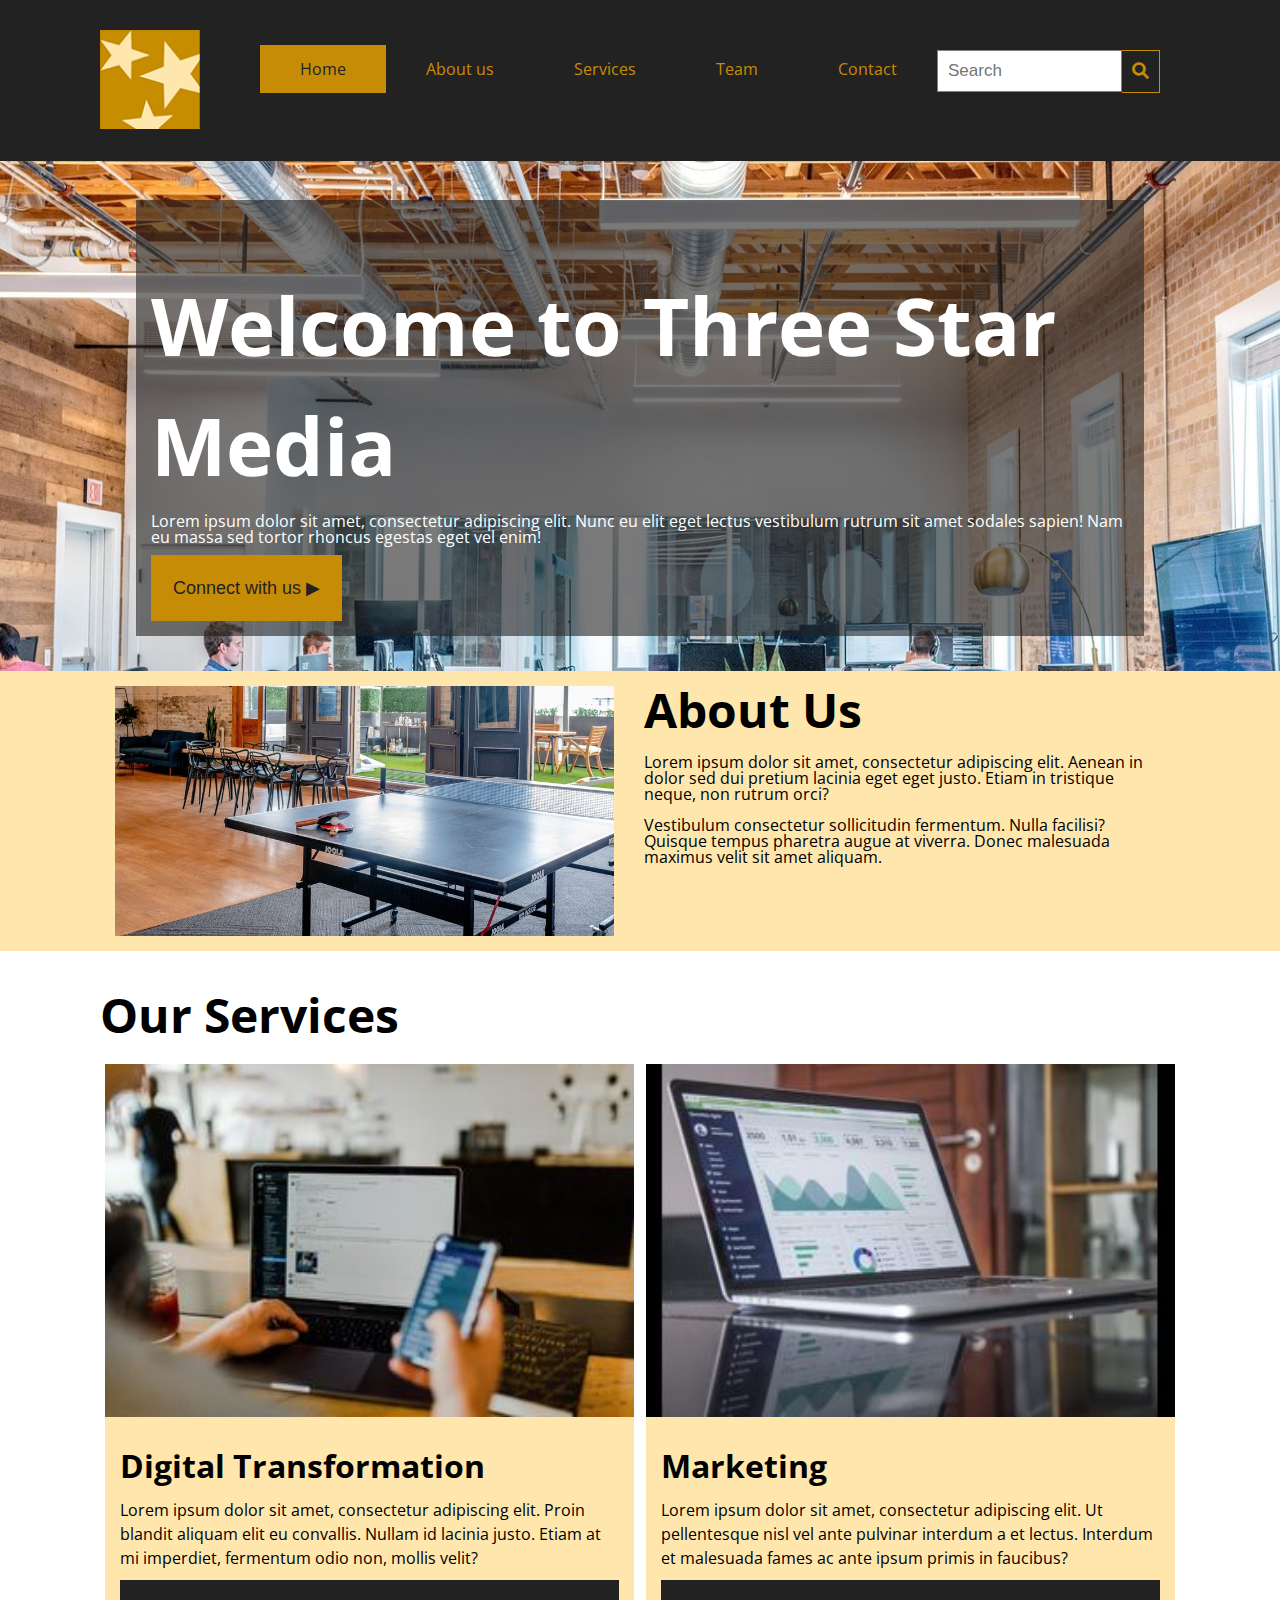
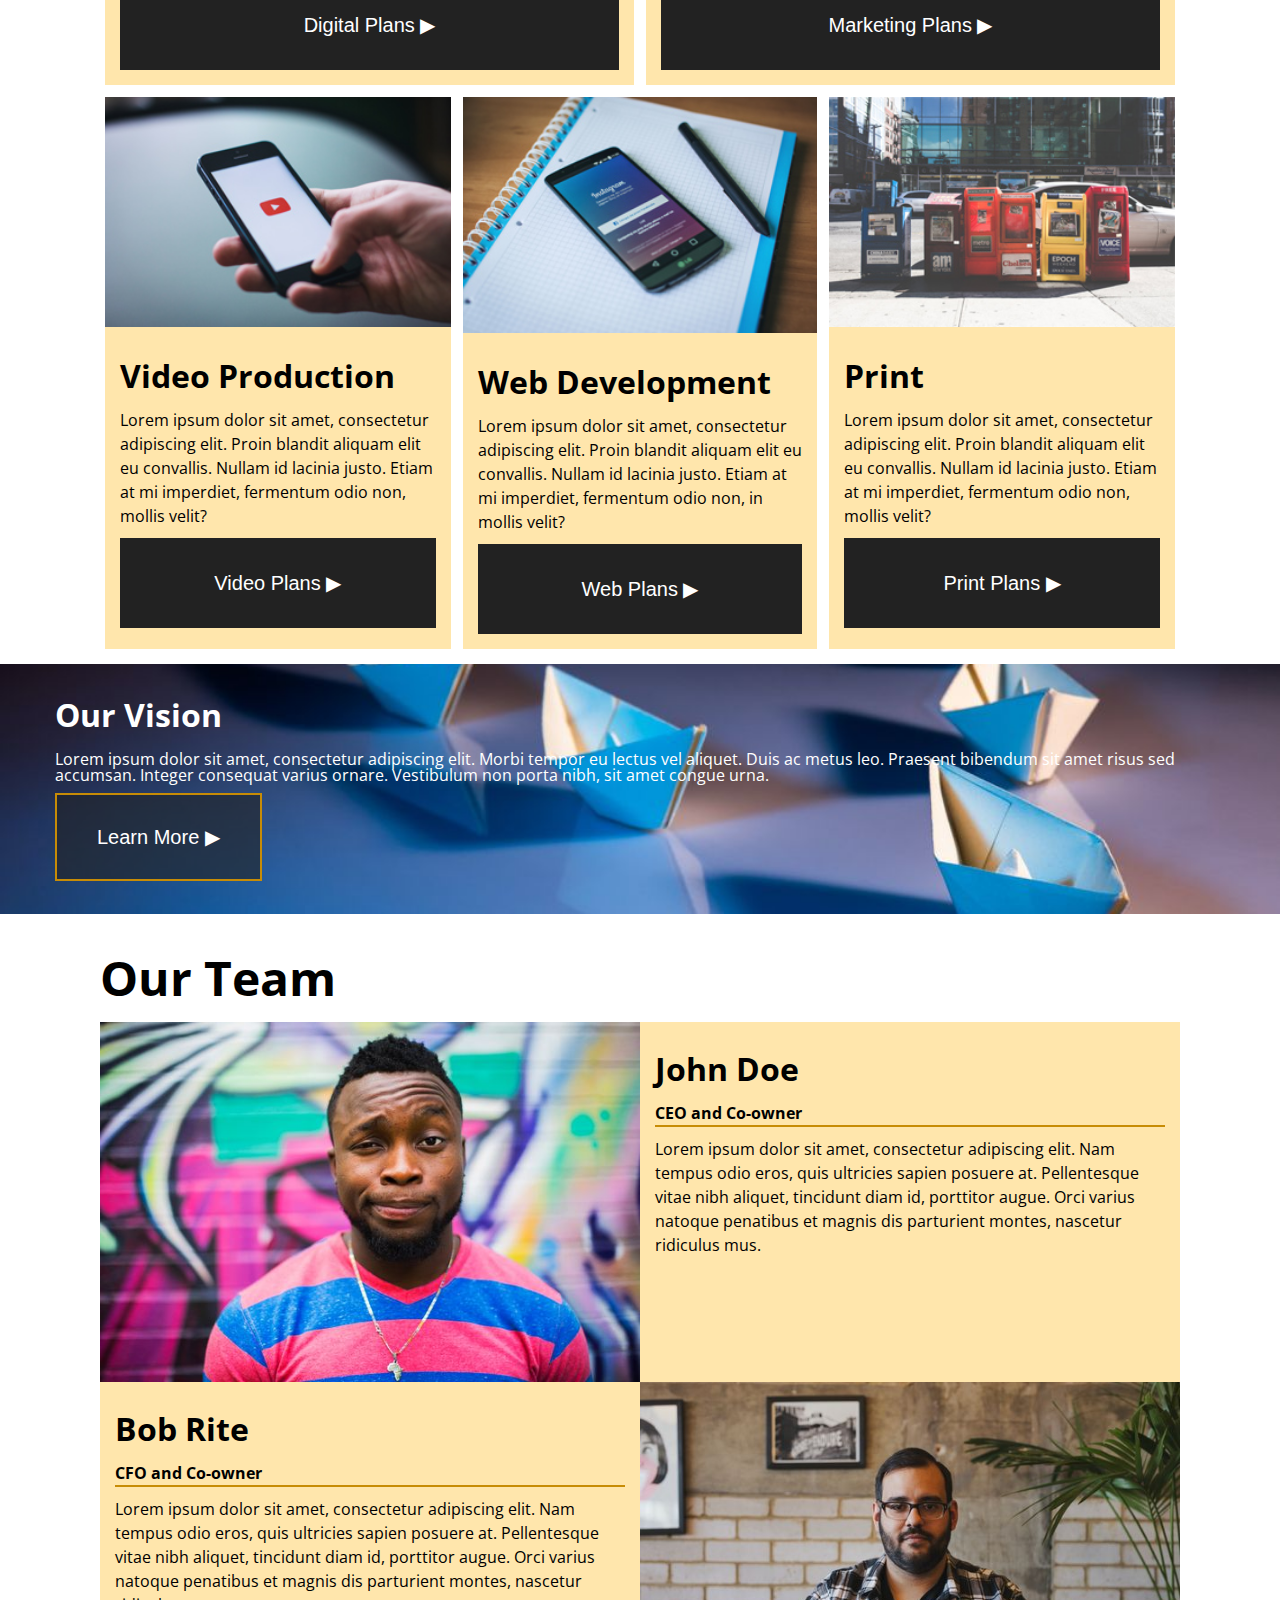
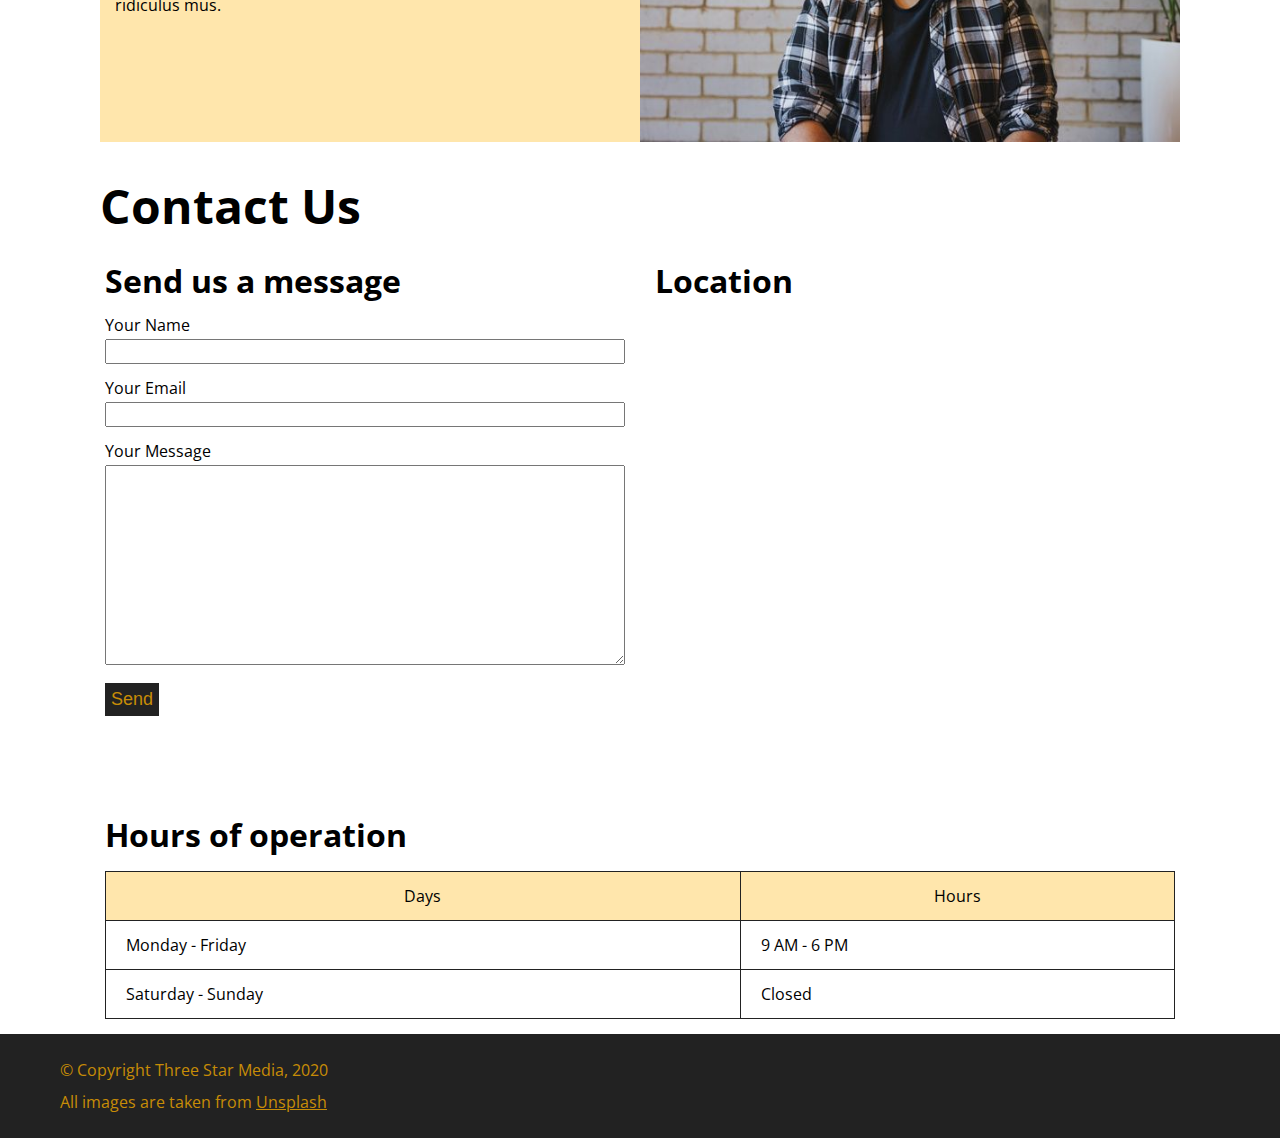
<file: final-project/index.html>
<!doctype html>
<!-- Set language to english -->
<html lang="en">

<head>
    <meta charset="utf-8">
    <!-- add equiv meta to make it more compatible with certain browsers -->
    <meta http-equiv="X-UA-Compatible" content="IE=edge">
    <!-- add viewport meta so all devices will scale to full width -->
    <meta name="viewport" content="width=device-width, initial-scale=1">
    <title>Three Star Media</title>
    <link rel="preconnect" href="https://fonts.googleapis.com">
    <link rel="preconnect" href="https://fonts.gstatic.com" crossorigin>
    <link href="https://fonts.googleapis.com/css2?family=Open+Sans:wght@300&display=swap" rel="stylesheet"> 
    <!-- add icon stylesheet file for used icons -->
    <link href="CSS/icons.css" rel="stylesheet">    
    <!-- add css stylesheet -->
    <link href="CSS/design.css" rel="stylesheet">

</head>

<body>
    <div class="container">
        <!-- Navigation -->
        <nav>
            <div class="backnav"></div>
                <div class="navcontent">
            <!-- add divs to place the content into containers -->
            <div class="menucheck">
            <div class="image-logo">
                <!-- logo image -->
            <img src="images/logo.png" alt="Logo">   
                </div>   
            </div>       
            <ul>
                <!-- added seperate container for home to change in css -->
                <li><a class="navtop" href="#home">Home </a></li>
                <li><a href="#about">About us</a></li>
                <li><a href="#services">Services</a></li>
                <li><a href="#team">Team</a></li>
                <li><a href="#contact">Contact</a></li>
                <!-- add search bar and seach button with magnify glass icon -->
                <li> 
                    <form class="search-container" action="index.html" method="post" >
                      <input class="searchbar" type="text" placeholder="Search" name="search"> 
                      <button type="submit" name="search"><i class="icon icon-zoom"></i></button>
                    </form>
                </li>
            </ul>
        </div>
        </nav>
<!-- Header -->
    <header id="home">
    <div class="main1">
<!-- added multiple divs to put the welcome message over the background image -->
        <div class="bannerbox">
            <!-- Main banner image -->
            <img src="images/main-banner.jpg" alt="Main banner" class="mainimage">
                <div class="welcome-message">
                <h1>Welcome to Three Star Media</h1>
                <span> Lorem ipsum dolor sit amet, consectetur adipiscing elit. Nunc eu elit eget lectus vestibulum rutrum sit amet sodales sapien! Nam eu massa sed tortor rhoncus egestas eget vel enim!</span>
            <!-- added a black arrow icon to the button-->    
                <p><input class="connectbutton" type="submit" name="connect" id="connect" value="Connect with us &#9654;"></p>        
            </div>  
        </div>
<!-- added both the "header" and "about us" in the same containers to match asthetic of the png demo -->
        <div class="aboutbox">
            <div class="backabout"></div>
            <!-- About us image -->
                <img class="aboutimage" src="images/about-us.jpg" alt="About Us &#9654;">
            <div id="about" class="about-us">
            <h3 class="abouttitle">About Us</h3>
            <p>Lorem ipsum dolor sit amet, consectetur adipiscing elit. Aenean in dolor sed dui pretium lacinia eget eget justo. Etiam in tristique neque, non rutrum orci?</p>
            <p>Vestibulum consectetur sollicitudin fermentum. Nulla facilisi? Quisque tempus pharetra augue at viverra. Donec malesuada maximus velit sit amet aliquam.</p>
            </div>
        </div>
    </div>
    </header>

    <main>
        <!-- added articles to divide content into sections to add more containers to use in css -->
    <article id="services">
            <h2>Our Services</h2>  
        <div class="services">
    <!-- added images in a box with text -->
        <div class="digitalbox">
            <!-- digital image -->
                  <img src="images/digital.jpg" alt="Digital">
            <div class="texts">
                <!-- added a seperate container just for the text and button in the general container for the content of this segment -->
            <h3>Digital Transformation</h3>
            <span>Lorem ipsum dolor sit amet, consectetur adipiscing elit. Proin blandit aliquam elit eu convallis. Nullam id lacinia justo. Etiam at mi imperdiet, fermentum odio non, mollis velit?</span>
            <!-- added a black arrow icon to the button-->
            <p><input class="planbuttons" type="submit" name="digital" id="digital" value="Digital Plans &#9654;"></p>
            
        </div>
        </div>

        <div class="marketingbox">
            <!-- marketing image -->
                <img src="images/marketing.jpg" alt="Marketing">
            <div class="texts">
                <!-- added a seperate container just for the text and button in the general container for the content of this segment -->
            <h3>Marketing</h3>
            <span>Lorem ipsum dolor sit amet, consectetur adipiscing elit. Ut pellentesque nisl vel ante pulvinar interdum a et lectus. Interdum et malesuada fames ac ante ipsum primis in faucibus?</span>
            <!-- added a black arrow icon to the button-->
            <p><input class="planbuttons" type="submit" name="marketing" id="marketing" value="Marketing Plans &#9654;"></p>
        </div>
        </div>

        <div class="videobox">
            <!-- video image -->
                <img src="images/video.jpg" alt="Video">
            <div class="texts">
                <!-- added a seperate container just for the text and button in the general container for the content of this segment -->
            <h3>Video Production</h3>
            <span>Lorem ipsum dolor sit amet, consectetur adipiscing elit. Proin blandit aliquam elit eu convallis. Nullam id lacinia justo. Etiam at mi imperdiet, fermentum odio non, mollis velit?</span>
            <!-- added a black arrow icon to the button-->
            <p><input class="planbuttons" type="submit" name="video" id="video" value="Video Plans &#9654;"></p>
        </div>
        </div>

        <div class="webbox">
            <!-- web image -->
                <img src="images/web.jpg" alt="Web">
            <div class="texts">
                <!-- added a seperate container just for the text and button in the general container for the content of this segment -->
            <h3>Web Development</h3>
            <span>Lorem ipsum dolor sit amet, consectetur adipiscing elit. Proin blandit aliquam elit eu convallis. Nullam id lacinia justo. Etiam at mi imperdiet, fermentum odio non, in mollis velit?</span>
            <!-- added a black arrow icon to the button-->
            <p><input class="planbuttons" type="submit" name="web" id="web" value="Web Plans &#9654;"></p>
        </div>
        </div>

        <div class="printbox">
            <!-- print image -->
                <img src="images/print.jpg" alt="Print">
            <div class="texts">
                <!-- added a seperate container just for the text and button in the general container for the content of this segment -->
            <h3>Print</h3>
            <span>Lorem ipsum dolor sit amet, consectetur adipiscing elit. Proin blandit aliquam elit eu convallis. Nullam id lacinia justo. Etiam at mi imperdiet, fermentum odio non, mollis velit?</span>
            <!-- added a black arrow icon to the button-->
            <p><input class="planbuttons" type="submit" name="print" id="print" value="Print Plans &#9654;"></p>
        </div>
        </div>
    </div>
    </article>
    <!-- added articles to divide content into sections to add more containers to use in css -->
                <!-- added multiple divs to put the vision message over the background image -->
    <article id="vision">
                <div class="visionbox"></div>
                    <div class="visiontext">
                <!-- added a seperate container just for the text and button in the general container for the content of this segment -->
                <h3>Our Vision</h3>
            <p >Lorem ipsum dolor sit amet, consectetur adipiscing elit. Morbi tempor eu lectus vel aliquet. Duis ac metus leo. Praesent bibendum sit amet risus sed accumsan. Integer consequat varius ornare. Vestibulum non porta nibh, sit amet congue urna.</p>
            <!-- added a black arrow icon to the button-->
            <p><input class="visionbutton" type="submit" name="learn" id="learn" value="Learn More &#9654;"></p>
        </div>
    </article>
<!-- added articles to divide content into sections to add more containers to use in css -->
    <article id="team">
            <h2>Our Team</h2>

        <div class="team1">
            <!-- John Doe image -->
                <img src="images/john.jpg" alt="John Doe" class="john">
            <!-- div container for the text and image of John Doe-->
            <div class="teamtext">
            <h3>John Doe</h3>
            <h4>CEO and Co-owner</h4>
            <span>Lorem ipsum dolor sit amet, consectetur adipiscing elit. Nam tempus odio eros, quis ultricies sapien posuere at. Pellentesque vitae nibh aliquet, tincidunt diam id, porttitor augue. Orci varius natoque penatibus et magnis dis parturient montes, nascetur ridiculus mus.</span>
        </div>
        </div>

        <div class="team2">
            <!-- Bob Rite image -->
                 <img src="images/bob.jpg" alt="Bob Rite" class="bob">
            <!-- div container for the text and image of Bob Rite-->
            <div class="teamtext">
            <h3>Bob Rite</h3>
            <h4>CFO and Co-owner</h4>
            <span>Lorem ipsum dolor sit amet, consectetur adipiscing elit. Nam tempus odio eros, quis ultricies sapien posuere at. Pellentesque vitae nibh aliquet, tincidunt diam id, porttitor augue. Orci varius natoque penatibus et magnis dis parturient montes, nascetur ridiculus mus.</span>                
            </div>
        </div>
    </article>
           
<!-- added articles to divide content into sections to add more containers to use in css -->
        <article id="contact"> 
            <h2 class="contact-us">Contact Us</h2> 
        <div class="contact-page">  
            <!-- sending the viewer back to the top of the index page after submitting the form-->
            <!-- posting the information from the form to the index page-->
            <form action="index.html" method="post">
                <h3>Send us a message</h3>
                <div class="formbox">
            <!-- Contact page form -->
                <label for="username">Your Name</label>
                <input type="text" id="username" name="username">

                <label for="email">Your Email</label>
                <input type="text" id="email" name="email">

                <label for="message">Your Message</label>
                <textarea id="message" name="message" style="height:200px"></textarea>    
        </div>
            <!-- added a submit button -->
            <input class="sendbutton" type="submit" name="submit" id="submit" value="Send">
            </form>
        </div>
        <!-- added a div container for the hours of operation content-->
        <div class="hours">
            <!-- added table with the hours of operation -->
            <h3>Hours of operation</h3>
                <table>
                    <thead>
                      <tr>
                        <th>Days</th>
                        <th>Hours</th>
                      </tr>
                    </thead>
                    <tbody>
                      <tr>
                        <td>Monday - Friday</td>
                        <td>9 AM - 6 PM</td>
                      </tr>
                      <tr>
                        <td>Saturday - Sunday</td>
                        <td>Closed</td>
                      </tr>
                    </tbody>
                  </table>
        </div>
        <div class="location">
            <!-- added a div container for the google map-->
           <h3>Location</h3> 
           <!-- add google map -->
           <div class="mapembed">
           <iframe src="https://www.google.com/maps/embed?pb=!1m18!1m12!1m3!1d2803.9445518045395!2d-75.75712548419932!3d45.3499315490813!2m3!1f0!2f0!3f0!3m2!1i1024!2i768!4f13.1!3m3!1m2!1s0x4cce0718cc4a6ad7%3A0xc6cc467725843e2b!2sAlgonquin%20College%20Ottawa%20Campus!5e0!3m2!1sen!2sca!4v1637855127682!5m2!1sen!2sca" width="600" height="450" style="border:0;" allowfullscreen=""></iframe>
            </div>
        </div>
        </article>
    </main>
<!-- added copyright-->
        <footer>
        <div class="backfooter">
        </div>
        <div class="footertext">
        <p><small>&copy; Copyright Three Star Media, 2020</small></p>
            <p><small>All images are taken from <ins>Unsplash</ins></small></p>
            </div>
        </footer>
    </div>
</body>
</html>
<!-- End of code-->
</file>
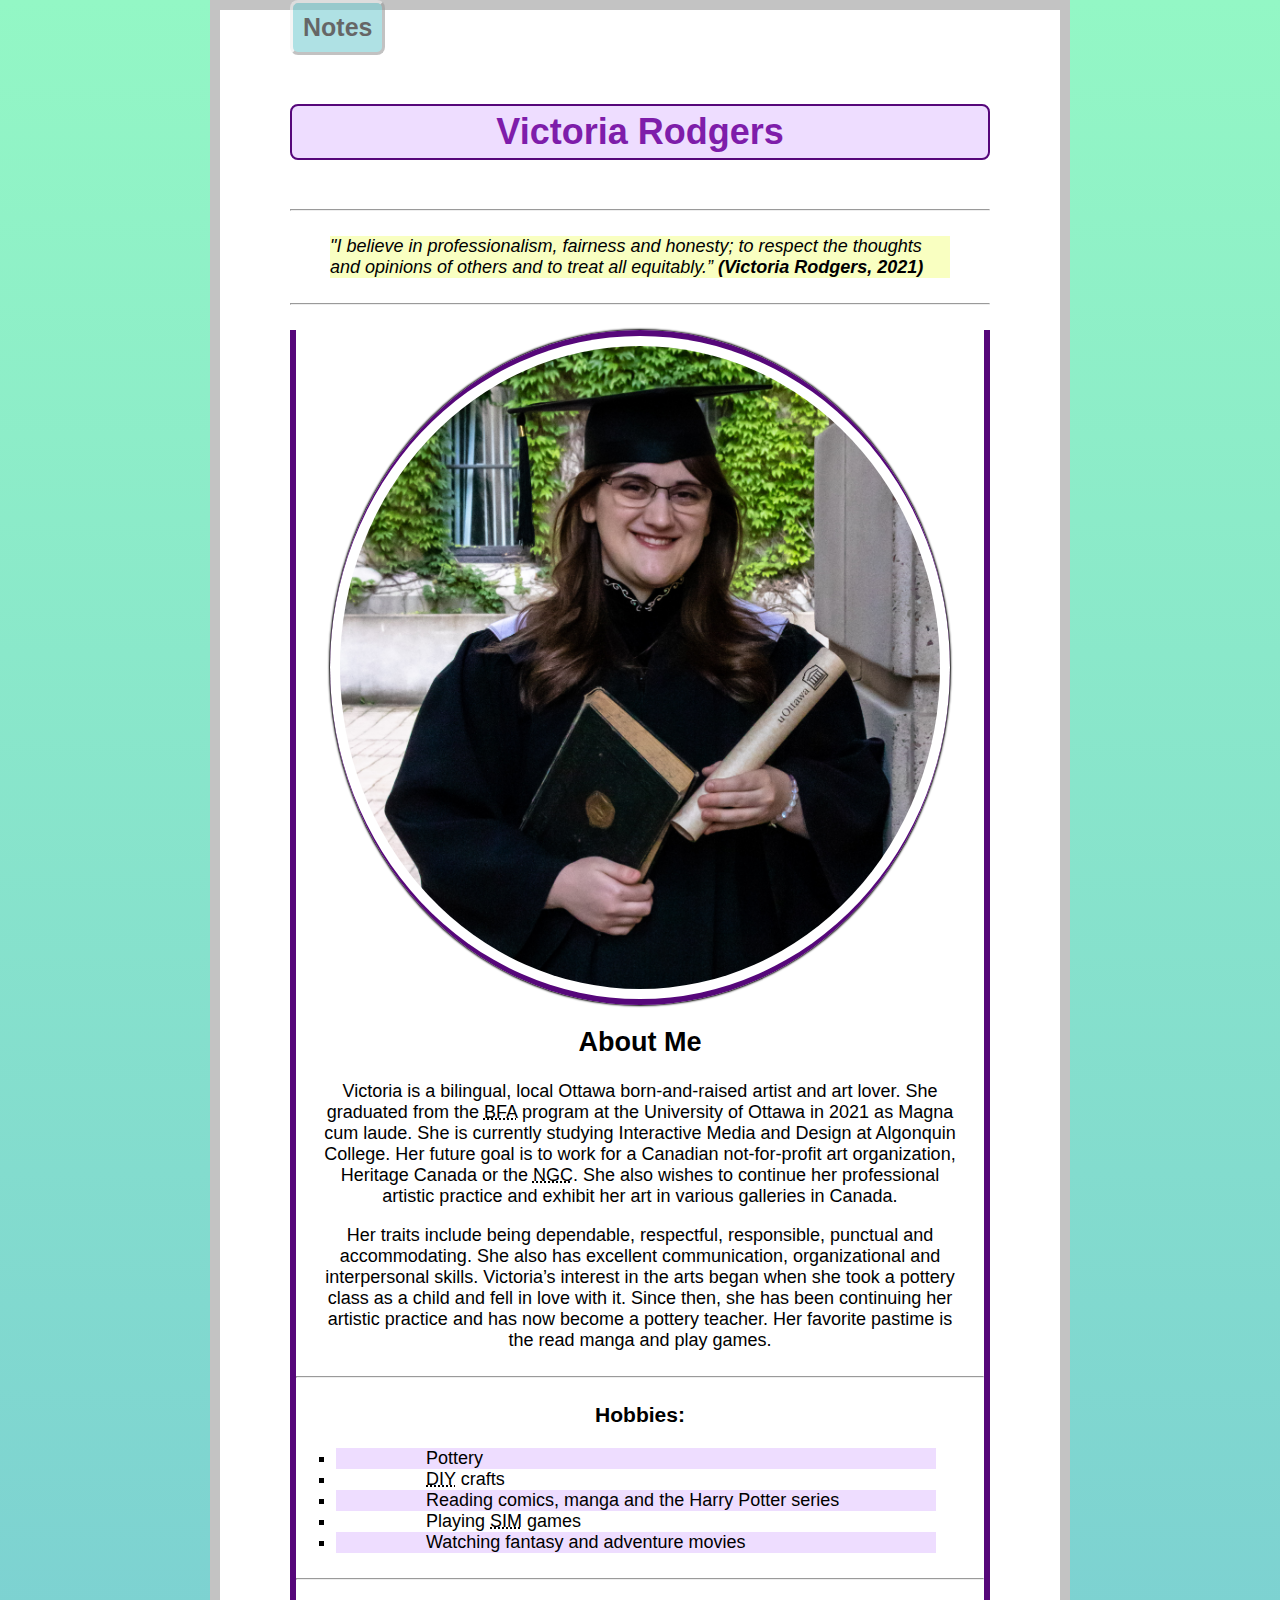
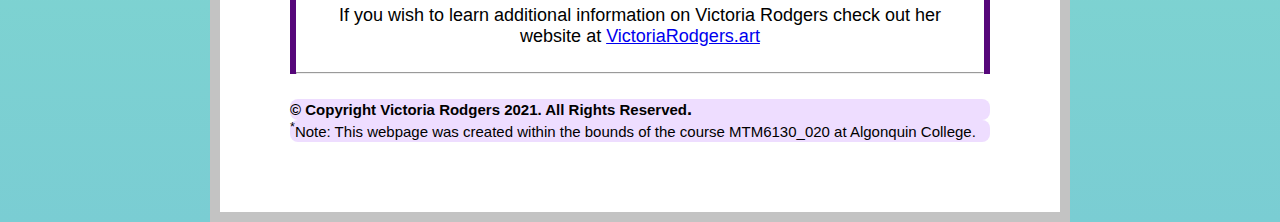
<file: html-assignment/index.html>
<!DOCTYPE html>
<html lang="en-CA">
        <head>
          <meta charset="UTF-8">
<link href="css/for_index.css" rel="stylesheet">
    <title>My First Webpage</title>
  </head>
  <body>
    <header class="site-title">
      <h1>Victoria Rodgers</h1>
    </header>
    <nav class="navbar">
          <a href="notes.html"><strong>Notes</strong></a>
    </nav> 
        <hr>
      <blockquote> 
        <em>"I believe in professionalism, fairness and honesty; to respect 
        the thoughts and opinions of others and to treat all equitably.” </em><cite><strong>(Victoria Rodgers, 2021)</strong></cite></blockquote>
       <hr>
    
    <main>
      <img src="image/Victoria.jpg" alt="Graduation Portrait of Victoria Rodgers" width="600" title="Victoria Rodgers" id="my-image">
<article>
        <h2>About Me</h2>
        <p>
Victoria is a bilingual, local Ottawa born-and-raised artist and art 
lover. She graduated from the <abbr title="Bachelor of Fine Arts">BFA</abbr> program at the University of Ottawa 
in 2021 as Magna cum laude. She is currently studying Interactive Media 
and Design at Algonquin College. Her future goal is to work for a Canadian 
not-for-profit art organization, Heritage Canada or the <abbr title="National Art Gallery of Canada">NGC</abbr>. She also 
wishes to continue her professional artistic practice and exhibit her 
art in various galleries in Canada.</p>
        <p>
Her traits include being dependable, respectful, responsible, punctual 
and accommodating. She also has excellent communication, organizational 
and interpersonal skills. Victoria’s interest in the arts began when 
she took a pottery class as a child and fell in love with it. Since then, 
she has been continuing her artistic practice and has now become a pottery 
teacher. Her favorite pastime is the read manga and play games. </p>
     
</article>
        <hr>
      <h3> Hobbies: </h3>
<ul> 
            <li>Pottery</li>
            <li><abbr title="Do It Yourself">DIY</abbr> crafts</li> 
            <li>Reading comics, manga and the Harry Potter series</li>
            <li>Playing <abbr title="Simulation">SIM</abbr> games</li>
            <li>Watching fantasy and adventure movies</li>
</ul> 
        <hr>
      <p>If you wish to learn additional information on Victoria Rodgers check out her website at 
        <a href="https://victoriarodgers.art">VictoriaRodgers.art</a> 
</p>
    <hr>
    </main>
    <footer>
        <strong><small>&copy; Copyright Victoria Rodgers 2021. All Rights Reserved</small>.</strong>
    </footer>
    <footer>
        <small><sup>*</sup>Note: This webpage was created within the bounds of the course MTM6130_020 at Algonquin College.</small>
    </footer>
  </body>
</html>
</file>
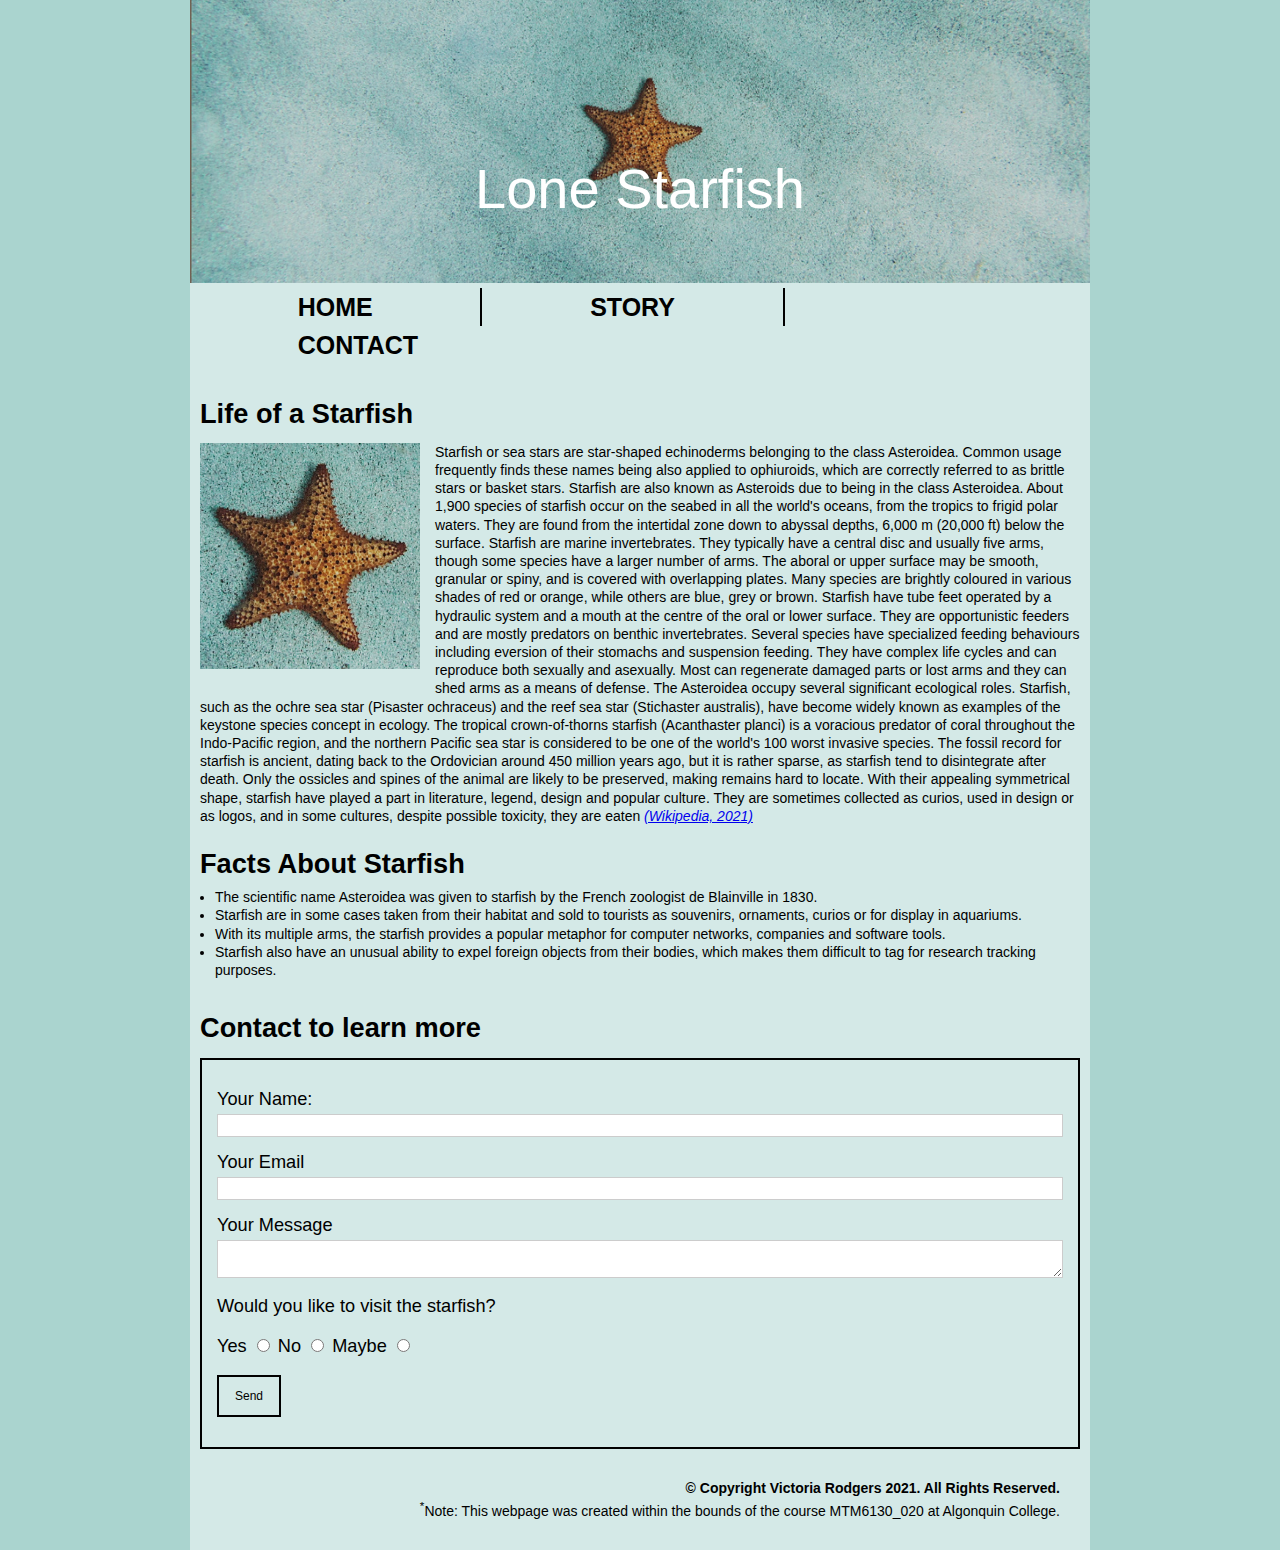
<file: midterm/index.html>
<!DOCTYPE html>
<html lang="en">
<head>
    <meta charset="UTF-8">
    <title>Lone Starfish</title>
    <link href="css/css.css" rel="stylesheet">
</head>
<body>
<div>
<header id="home">
<h1>Lone Starfish</h1>
</header>
<nav class="navbar">
    <a href="#home"><strong>HOME</strong></a>
    <a href="#story"><strong>STORY</strong></a>
    <a href="#contact"><strong>CONTACT</strong></a>
</nav> 
<main>
<article id="story">
    <h2>Life of a Starfish</h2>
    <img src="image/lone-starfish.jpg" alt="Starfish" width="220" title="Starfish" id="starfish-1">
    <span>  
Starfish or sea stars are star-shaped echinoderms belonging to the class Asteroidea. Common usage frequently finds these names being also applied to ophiuroids, which are correctly referred to as brittle stars or basket stars. Starfish are also known as Asteroids due to being in the class Asteroidea. About 1,900 species of starfish occur on the seabed in all the world's oceans, from the tropics to frigid polar waters. They are found from the intertidal zone down to abyssal depths, 6,000 m (20,000 ft) below the surface.
Starfish are marine invertebrates. They typically have a central disc and usually five arms, though some species have a larger number of arms. The aboral or upper surface may be smooth, granular or spiny, and is covered with overlapping plates. Many species are brightly coloured in various shades of red or orange, while others are blue, grey or brown. Starfish have tube feet operated by a hydraulic system and a mouth at the centre of the oral or lower surface. They are opportunistic feeders and are mostly predators on benthic invertebrates. Several species have specialized feeding behaviours including eversion of their stomachs and suspension feeding. They have complex life cycles and can reproduce both sexually and asexually. Most can regenerate damaged parts or lost arms and they can shed arms as a means of defense. The Asteroidea occupy several significant ecological roles. Starfish, such as the ochre sea star (Pisaster ochraceus) and the reef sea star (Stichaster australis), have become widely known as examples of the keystone species concept in ecology. The tropical crown-of-thorns starfish (Acanthaster planci) is a voracious predator of coral throughout the Indo-Pacific region, and the northern Pacific sea star is considered to be one of the world's 100 worst invasive species.
The fossil record for starfish is ancient, dating back to the Ordovician around 450 million years ago, but it is rather sparse, as starfish tend to disintegrate after death. Only the ossicles and spines of the animal are likely to be preserved, making remains hard to locate. With their appealing symmetrical shape, starfish have played a part in literature, legend, design and popular culture. They are sometimes collected as curios, used in design or as logos, and in some cultures, despite possible toxicity, they are eaten
    <a href="https://en.wikipedia.org/wiki/Starfish" target="blank"><cite>(Wikipedia, 2021)</cite></a>
</span>   
</article>
 <article>   
    <h3>Facts About Starfish</h3>
    <ul>
    <li>The scientific name Asteroidea was given to starfish by the French zoologist de Blainville in 1830.</li>
    <li>Starfish are in some cases taken from their habitat and sold to tourists as souvenirs, ornaments, curios or for display in aquariums.</li>
    <li>With its multiple arms, the starfish provides a popular metaphor for computer networks, companies and software tools.</li>
    <li>Starfish also have an unusual ability to expel foreign objects from their bodies, which makes them difficult to tag for research tracking purposes. </li>
    </ul>
</article>
<article id="contact"> 
    <h2>Contact to learn more</h2> 

    <form class="contact-page" action="index.html" method="GET">
<fieldset>
    <label for="username">Your Name: </label>
    <input id="username" type="text">
</fieldset>
<fieldset>
    <label for="@Email">Your Email </label>
    <input id="@Email" type="text">
</fieldset>
<fieldset>
    <label for="info">Your Message </label>
    <textarea id="info" name="info"></textarea>
</fieldset> 
    <p class="question">Would you like to visit the starfish?</p>
<fieldset>
    <label for="yes">Yes</label>
    <input type="radio" id="yes"  name="Starfish">
    <label for="no">No</label>
    <input type="radio" id="no"  name="Starfish">
    <label for="no">Maybe</label>
    <input type="radio" id="maybe"  name="Starfish">
</fieldset>
<fieldset>
    <button type="submit" name="Submit">Send</button>
</fieldset>
</form>
</article>
</main>
<footer>
    <p><strong><small>&copy; Copyright Victoria Rodgers 2021. All Rights Reserved</small>.</strong></p>
    <p><small><sup>*</sup>Note: This webpage was created within the bounds of the course MTM6130_020 at Algonquin College.</small></p>
</footer>
</div>
</body>
</html>
</file>
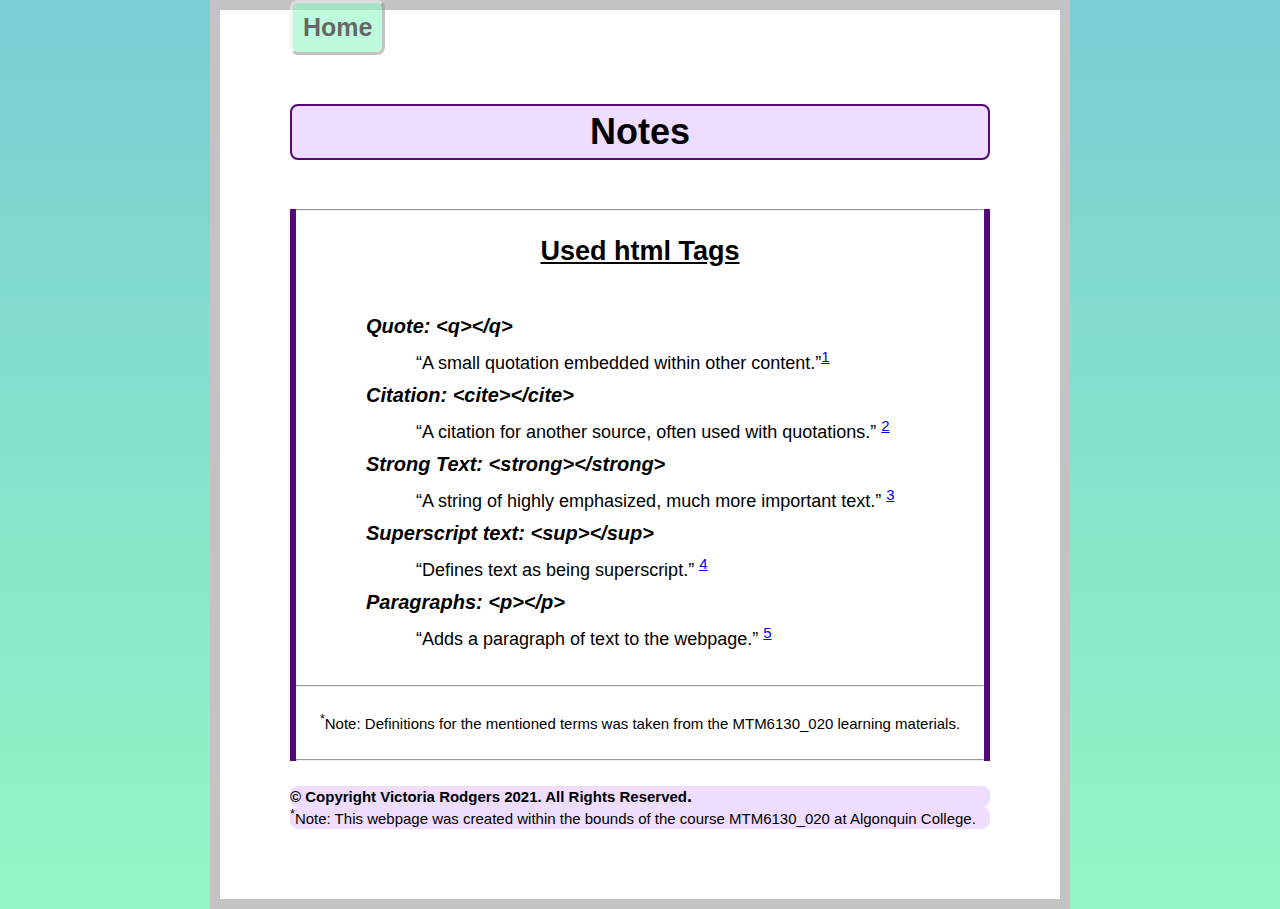
<file: html-assignment/notes.html>
<!DOCTYPE html>
<html lang="en-CA">
        <head>
          <meta charset="UTF-8">
<link href="css/for_notes.css" rel="stylesheet">
          <title>Notes Page</title>
        </head>
    <body>
 <header>
    <h1> Notes</h1>
 </header>
     <nav class="navbar">
<a href="index.html"><strong>Home</strong></a>
</nav> 
<main>
    <hr>
    <h2><u>Used html Tags</u></h2> 
<dl>   
     <dt>
         Quote: &lt;q&gt;&lt;/q&gt;
     </dt>
     <dd><q>A small quotation embedded within other content.</q><sup><a href="https://imdac.github.io/modules/html/html-semantics/#quote">1</a></sup></dd>
     <dt>
         Citation: &lt;cite&gt;&lt;/cite&gt;
    </dt>
    <dd><q>A citation for another source, often used with quotations.</q> <sup><a href="https://imdac.github.io/modules/html/html-semantics/#citation">2</a></sup></dd>
    <dt>
         Strong Text: &lt;strong&gt;&lt;/strong&gt;
     </dt>
     <dd><q>A string of highly emphasized, much more important text.</q> <sup><a href="https://imdac.github.io/modules/html/html-semantics/#important-text">3</a></sup></dd>
    <dt>
         Superscript text: &lt;sup&gt;&lt;/sup&gt;
     </dt>
     <dd><q>Defines text as being superscript.</q> <sup><a href="https://imdac.github.io/modules/html/html-semantics/#superscript-text">4</a></sup></dd>
     <dt>
        Paragraphs: &lt;p&gt;&lt;/p&gt;
    </dt>
    <dd><q>Adds a paragraph of text to the webpage.</q> <sup><a href="https://imdac.github.io/modules/html/html-semantics/#paragraphs">5</a></sup></dd>
</dl>
    <hr>
<p>
    <small><sup>*</sup>Note: Definitions for the mentioned terms was taken from the MTM6130_020 learning materials.</small>
</p>
    <hr>
</main>
 <footer>
        <strong><small>&copy; Copyright Victoria Rodgers 2021. All Rights Reserved</small>.</strong>
</footer>
<footer>
        <small><sup>*</sup>Note: This webpage was created within the bounds of the course MTM6130_020 at Algonquin College.</small>
</footer>
</body>
</html>
</file>
<file: final-project/CSS/icons.css>
/* ICONS
---------------------------------------------------- */

@font-face {
	font-family: "fico";
	src: url("../fonts/fico.eot");
	src: url("../fonts/fico.eot?#iefix") format("embedded-opentype"),
 	     url("../fonts/fico.woff") format("woff"),
	     url("../fonts/fico.ttf") format("truetype"),
	     url("../fonts/fico.svg#fico") format("svg");
	}

.icon {
	display: inline-block;
	}
	.icon:before {
		font-family: fico;
		font-weight: normal !important;
		font-style: normal !important;
		text-transform: none !important;
		vertical-align: baseline;
		-webkit-font-smoothing: antialiased;
		}

.icon-add:before { content: "\f100"; }
.icon-add-alt:before { content: "\f101"; }
.icon-attachment:before { content: "\f105"; }
.icon-bell:before { content: "\f102"; }
.icon-bookmark:before { content: "\f106"; }
.icon-bubble:before { content: "\f107"; }
.icon-calendar:before { content: "\f135"; }
.icon-camera:before { content: "\f10d"; }
.icon-cart:before { content: "\f108"; }
.icon-chart:before { content: "\f109"; }
.icon-check:before { content: "\f10e"; }
.icon-clock:before { content: "\f10f"; }
.icon-cloud:before { content: "\f110"; }
.icon-creditcard:before { content: "\f136"; }
.icon-cross:before { content: "\f111"; }
.icon-cross-alt:before { content: "\f112"; }
.icon-crosshair:before { content: "\f137"; }
.icon-delete:before { content: "\f113"; }
.icon-delete-alt:before { content: "\f114"; }
.icon-denied:before { content: "\f115"; }
.icon-document:before { content: "\f138"; }
.icon-down:before { content: "\f10a"; }
.icon-edit:before { content: "\f116"; }
.icon-error:before { content: "\f117"; }
.icon-exit:before { content: "\f139"; }
.icon-eye:before { content: "\f118"; }
.icon-facebook:before { content: "\f13a"; }
.icon-filter:before { content: "\f119"; }
.icon-flag:before { content: "\f11a"; }
.icon-folder:before { content: "\f13b"; }
.icon-fullscreen:before { content: "\f11b"; }
.icon-gear:before { content: "\f11c"; }
.icon-gift:before { content: "\f13c"; }
.icon-globe:before { content: "\f13d"; }
.icon-grid:before { content: "\f11d"; }
.icon-group:before { content: "\f13e"; }
.icon-heart:before { content: "\f11e"; }
.icon-help:before { content: "\f11f"; }
.icon-home:before { content: "\f120"; }
.icon-info:before { content: "\f121"; }
.icon-join:before { content: "\f13f"; }
.icon-left:before { content: "\f103"; }
.icon-list:before { content: "\f122"; }
.icon-location:before { content: "\f123"; }
.icon-lock:before { content: "\f124"; }
.icon-mail:before { content: "\f125"; }
.icon-move:before { content: "\f126"; }
.icon-music:before { content: "\f127"; }
.icon-navigation:before { content: "\f140"; }
.icon-phone:before { content: "\f141"; }
.icon-play:before { content: "\f128"; }
.icon-power:before { content: "\f129"; }
.icon-print:before { content: "\f142"; }
.icon-refresh:before { content: "\f12a"; }
.icon-reply:before { content: "\f10b"; }
.icon-right:before { content: "\f104"; }
.icon-rss:before { content: "\f12b"; }
.icon-screen:before { content: "\f143"; }
.icon-share:before { content: "\f12c"; }
.icon-share-alt:before { content: "\f144"; }
.icon-sliders:before { content: "\f12d"; }
.icon-smartphone:before { content: "\f145"; }
.icon-speaker:before { content: "\f146"; }
.icon-split:before { content: "\f147"; }
.icon-star:before { content: "\f12e"; }
.icon-tag:before { content: "\f12f"; }
.icon-thumbs-down:before { content: "\f148"; }
.icon-thumbs-up:before { content: "\f149"; }
.icon-trash:before { content: "\f130"; }
.icon-twitter:before { content: "\f14a"; }
.icon-unlock:before { content: "\f14b"; }
.icon-up:before { content: "\f10c"; }
.icon-user:before { content: "\f131"; }
.icon-video:before { content: "\f132"; }
.icon-video-alt:before { content: "\f14c"; }
.icon-warning:before { content: "\f133"; }
.icon-wrench:before { content: "\f14d"; }
.icon-zoom:before { content: "\f134"; }
</file>
<file: html-assignment/css/for_index.css>
html { 
    background: linear-gradient(rgb(147, 247, 197), rgb(122, 205, 211));
    }
    .site-title{
    color: rgb(126, 29, 170);     
    }
    body {
    font-size: 18px; 
    background-color: white;
    max-width: 700px;
    margin: auto;
    padding: 70px;
    border: 10px solid #c3c3c3;
    font-family: -apple-system, BlinkMacSystemFont, 'Segoe UI', Roboto, Oxygen, Ubuntu, Cantarell, 'Open Sans', 'Helvetica Neue', sans-serif 
        }
    main { 
    border-left: 6px solid rgb(86, 7, 122);    
    border-right: 6px solid rgb(86, 7, 122);  
    margin-bottom: 25px;
        }
    img{
    border-top: 6px solid rgb(86, 7, 122);
    border-bottom: 6px solid rgb(86, 7, 122);
    border-radius: 50%; 
    padding: 10px;
    display: block;
    margin-left: auto;
    margin-right: auto;
    box-shadow: 0px 0px 2px 1px black;  
        }
    h1 {
    text-align: center;
    border: 2px solid rgb(86, 7, 122);
    border-radius: 8px;
    padding: 5px;
         }
    h2 {
    text-align: center;
         }
    p {
    text-align: center;
    margin-left: 25px;
    margin-right: 25px;
        }
    hr{
    margin-bottom: 25px;
    margin-top: 25px;
        }
    aside{
    margin-bottom: 25px;
    margin-top: 25px;
    }
    h3 {
    text-align: center;
        }
    li {
    text-align: left;
    text-indent: 90px;
    list-style-type: square;
    width: 600px;
	 }
    blockquote{
    background-color:rgb(249, 255, 193); 
        }
    header, footer{
    background-color:rgb(238, 221, 255);
    border-radius: 8px;
    }
    li:nth-child(2n-1){
        background-color: rgb(238, 221, 255);
        }
    .navbar{
     width: 48.5%;  
     background-color:rgb(122, 205, 211);  
     font-family: 'Trebuchet MS', 'Lucida Sans Unicode', 'Lucida Grande', 'Lucida Sans', Arial, sans-serif; 
     text-align: center;
     font-size: 25px;
     overflow: auto;
    }
    .navbar a{
    float:left;
    top: 0;
    border-style: outset;
    color: #000;
    padding: 10px;
    border-radius: 8px;
    display: block;
    text-decoration: none;  
    position: fixed; /* Make it stick, even on scroll */ 
    background-color:rgb(122, 205, 211);  
    opacity: 0.6;
    }
    .navbar a:hover {
    background-color: rgb(5, 5, 5);
    color: white;
        }
</file>
<file: html-assignment/css/for_notes.css>
html { 
background: linear-gradient(rgb(122, 205, 211), rgb(147, 247, 197));
    }
    body {
    background-color: white;
    max-width: 700px;
    margin: auto;
    padding: 70px;
    border: 10px solid #c3c3c3;
    font-size: 18px; 
    font-family: -apple-system, BlinkMacSystemFont, 'Segoe UI', Roboto, Oxygen, Ubuntu, Cantarell, 'Open Sans', 'Helvetica Neue', sans-serif 
        }
    main { 
    border-left: 6px solid rgb(86, 7, 122);    
    border-right: 6px solid rgb(86, 7, 122);  
    margin-bottom: 25px;
        }
    h1 {
    text-align: center;
    border: 2px solid rgb(86, 7, 122);
    border-radius: 8px;
    padding: 5px;
         }
    h2 {
    text-align: center;
    padding-bottom: 25px;
         }
    p {
    text-align: center;
        }
    hr{
    margin-bottom: 25px;
    margin-top: 25px;
        }
    dt {
    text-align: left;
    text-indent: 70px;
    font-size: 20px;
    font-style: oblique;
    font-weight: bold;
        }
    dd {
    text-align: left;
    text-indent: 70px;
    padding: 10px;
        }
    .navbar {
        width: 48.5%;  
        background-color:rgb(147, 247, 197);
        font-family: 'Trebuchet MS', 'Lucida Sans Unicode', 'Lucida Grande', 'Lucida Sans', Arial, sans-serif; 
        text-align: center;
        font-size: 25px;
        overflow: auto;
        }
    .navbar a{
    float:left;
    top: 0;
    border-style: outset;
    color: #000;
    padding: 10px;
    border-radius: 8px;
    display: block;
    text-decoration: none;  
    position: fixed; /* Make it stick, even on scroll */ 
    background-color:rgb(147, 247, 197);
    opacity: 0.6;
    }
    .navbar a:hover {
    background-color: rgb(5, 5, 5);
    color: white;
        }
    header, footer{
    background-color:rgb(238, 221, 255);
    border-radius: 8px;
    }
</file>
<file: final-project/CSS/design.css>
/*___________________________________________________________________________________________
                                    CSS Reset
_____________________________________________________________________________________________*/


/* http://meyerweb.com/eric/tools/css/reset/ 
   v2.0 | 20110126
   License: none (public domain)
*/

html,
body,
div,
span,
applet,
object,
iframe,
h1,
h2,
h3,
h4,
h5,
h6,
p,
blockquote,
pre,
a,
abbr,
acronym,
address,
big,
cite,
code,
del,
dfn,
em,
img,
ins,
kbd,
q,
s,
samp,
small,
strike,
strong,
sub,
sup,
tt,
var,
b,
u,
i,
center,
dl,
dt,
dd,
ol,
ul,
li,
fieldset,
form,
label,
legend,
table,
caption,
tbody,
tfoot,
thead,
tr,
th,
td,
article,
aside,
canvas,
details,
embed,
figure,
figcaption,
footer,
header,
hgroup,
menu,
nav,
output,
ruby,
section,
summary,
time,
mark,
audio,
video {
	margin: 0;
	padding: 0;
	border: 0;
	font-size: 100%;
	font: inherit;
	vertical-align: baseline;
}


/* HTML5 display-role reset for older browsers */

article,
aside,
details,
figcaption,
figure,
footer,
header,
hgroup,
menu,
nav,
section {
	display: block;
}

body {
	line-height: 1;
}

ol,
ul {
	list-style: none;
}

blockquote,
q {
	quotes: none;
}

blockquote:before,
blockquote:after,
q:before,
q:after {
	content: '';
	content: none;
}

table {
	border-collapse: collapse;
	border-spacing: 0;
}

/*___________________________________________________________________________________________
                                    Mobile First
_____________________________________________________________________________________________*/

html {
	/*Setting the base font size for the website*/
	font-size: 16px;
	/*Setting the font family and type*/
	font-family: 'Open Sans', serif;
	/*Setting the line spacing for the website text*/
	line-height: 2.5rem;
}

.container {
	/*margin of 0 on the top and bottom and "automatic" on the left and right*/
	margin: 0 auto;
	/*Setting the max and min width of the site*/
	max-width: 1200px;
	min-width: 760px;
}

h1 {
	/*setting the font size*/
	font-size: 5em;
	/*setting the font weight*/
	font-weight: bolder;
	/*adding padding*/
	padding: 8px 0;
	/*setting the colour of the text*/
	color: white;
	padding-top: 50px;
	/*setting the line height for the h1 welcome message*/
	line-height: 1.5em;
}

nav {
	/*setting the background colour of the nav*/
	background-color: #222;
	/*adding padding*/
	padding: 10px;
}

ul {
	/*removing the bullets of the list*/
	list-style-type: none;
	/*aligning the text in the center of the container*/
	text-align: center;
	/* adding the background colour to the list items*/
	background-color: #222;
	/*resetting margins*/
	margin: 0;
}

li a {
	/*setting the display to block*/
	display: block;
	/* removing text decorations*/
	text-decoration: none;
	/*adding padding*/
	padding: 1em;
	/* setting the colour of the nav text */
	color: #c78c06;
}

.navtop {
	/*setting the background colour of home*/
	background-color: #c78c06;
	/* setting the colour of home */
	color: #222;
}

.menucheck {
	/*setting the background colour*/
	background-color: #c78c06;
	/*adding padding*/
	padding-bottom: 30px;
}

form.search-container input[type=text] {
	/*adding padding*/
	padding: 10px;
	/* setting the font size for the search container*/
	font-size: 17px;
	/* adding a border*/
	border: 1px solid gray;
	/* float the searchbar to the left*/
	float: left;
	/* setting the width of the searchbar*/
	width: 94%;
	/* setting the background*/
	background: white;
}

form.search-container button {
	/*float the search button to the left next to the searchbar*/
	float: left;
	/*adding padding*/
	padding: 10px;
	/* setting the background colour*/
	background: #222;
	/* setting the colour of the icon gold*/
	color: #c78c06;
	/* setting the font size*/
	font-size: 17px;
	/* adding a border*/
	border: 1px solid #c78c06;
	/* removing the left boarder*/
	border-left: none;
	/* changing the cursor into a pointer when cursor hovers over the button*/
	cursor: pointer;
	/*adding margins to the top*/
	margin-top: 5px;
}

form.search-container::after {
	/*Clearing the floats after the columns */
	content: "";
	clear: both;
	display: table;
}

h2 {
	/* setting the font for h2 to bold*/
	font-weight: bold;
	/*setting the font size*/
	font-size: 3em;
	/*adding padding*/
	padding: 10px;
	/*adding margins to the top*/
	margin-top: 30px;
}

h3 {
	/*setting the font weight*/
	font-weight: bolder;
	/* setting the font size*/
	font-size: 2em;
	/*adding margins to th top and bottom*/
	margin-top: 20px;
	margin-bottom: 20px;
}

h4 {
	/*setting the font weight*/
	font-weight: bolder;
	/* adding a border to the bottom of the text*/
	border-bottom: 2px solid #c78c06;
	/*adding margins to the bottom*/
	margin-bottom: 10px;
}

.main1 {
	/*set the position to relative*/
	position: relative;
}

.bannerbox {
	/* setting the background colour of the bannerbox container*/
	background-color: #ffe6ac;
}

.welcome-message {
	/*setting the position to absolute*/
	position: absolute;
	/*changing the position near the top*/
	top: 5%;
	/* setting the background colour to rgb to add the opacity directly to the colour*/
	background: rgb(34, 34, 34, 0.6);
	/* setting the colour of the text*/
	color: white;
	/*adding padding*/
	padding: 15px;
}

.connectbutton {
	/*adding padding*/
	padding: 20px;
	/*setting the background colour*/
	background: #c78c06;
	/* setting the colour of the text*/
	color: #222;
	/* adding a border*/
	border: 2px solid #c78c06;
	/*adding margins to the top*/
	margin-top: 10px;
	/* changing the font size for the button*/
	font-size: 18px;
}

.planbuttons {
	/*adding padding*/
	padding: 20px;
	/*setting the background colour*/
	background: #222;
	/*setting the text colour*/
	color: white;
	/*adding a border*/
	border: 2px solid #222;
	/*adding margins to the top*/
	/*adding margins to the top*/
	margin-top: 10px;
	/*changing the font size for the button*/
	font-size: 18px;
}

#vision {
	/*setting the position to relative*/
	position: relative;
	/*setting the height of the vision container to 250px*/
	height: 250px;
}

.visionbox {
	/*setting the position to relative*/
	position: absolute;
	/*setting the position to the top of the container*/
	top: 0;
	/*setting the height of the image*/
	height: 100%;
	/* set the width to be the width of the browser window */
	width: 100%;
	/* set a negative z-index (or layer) to put this behind your content */
	z-index: -1;
	/*background image;*/
	background-image: url("../images/vision.jpg");
	/*changing the background position and background size to make sure the image always covers the div and doesn't repeat*/
	background-position: center center;
	background-size: cover;
}

.visiontext {
	/*setting the max-width of the text container*/
	padding: 15px;
	/*setting the colour of the text*/
	color: white;
}

.visionbutton {
	/*adding padding*/
	padding: 20px;
	/*setting the background colour to add opacity*/
	background: rgb(34, 34, 34, 0.6);
	/*setting the colour of the text*/
	color: white;
	/*adding a border */
	border: 2px solid #c78c06;
	/*adding margins to the top*/
	margin-top: 10px;
	/*setting the font size of the button*/
	font-size: 18px;
}

.sendbutton {
	/*setting the font size of the button*/
	font-size: 18px;
	/*adding padding*/
	padding: 4px;
	/*setting the background colour*/
	background: #222;
	/*setting the colour of the text*/
	color: #c78c06;
	/*adding a black border*/
	border: 2px solid #222;
}

input[type=text],
select,
textarea {
	/* Full width of the browser*/
	width: 100%;
	/*adding padding*/
	padding: 3px;
	/* Makes sure that the padding and width stays in place*/
	box-sizing: border-box;
	/* Margin at the top*/
	margin-top: 6px;
	/* Margin at the bottom*/
	margin-bottom: 16px;
	/* Allow the user to vertically resize the textarea only*/
	resize: vertical;
}

table {
	/*setting the width of the table*/
	width: 100%;
}

table,
th,
tr,
td {
	/*adding borders to the hours table*/
	border: 1px solid #222;
}

th,
td {
	/*adding padding*/
	padding: 1em 0;
}

th {
	/*setting the background colour*/
	background: #ffe6ac;
	/*centering the text*/
	text-align: center;
}

td {
	/*adding padding to the left*/
	padding-left: 20px;
}

.aboutbox {
	/*setting the background colour*/
	background: #ffe6ac;
	/*adding padding*/
	padding: 15px;
}

.abouttitle {
	/*setting the font size of the title*/
	font-size: 3em;
	/*setting the font weight of the title*/
	font-weight: bolder;
}

.digitalbox,
.marketingbox,
.videobox,
.webbox,
.printbox,
.team1,
.team2 {
	/*adding light yellow background colour and margins to the content boxes*/
	background: #ffe6ac;
	/*Setting the margins*/
	margin: 15px;
}

.about-us p {
	/*adding padding*/
	padding-bottom: 15px;
}

.texts,
.teamtext {
	/*adding padding*/
	padding: 15px;
	/*setting the line height of the texts*/
	line-height: 1.5rem;
}

.image-logo {
	/*setting the sidth of the logo*/
	width: 100px;
	/*setting the height to automatic*/
	height: auto;
}

img {
	/*Making the images fit the width of their containers*/
	width: 100%;
	/*set the height to adjust of the dimentions of the width*/
	height: auto;
	/*making the image cover the container*/
	object-fit: cover;
}

.contact-page,
.hours,
.location {
	/*adding padding*/
	padding: 15px;
}

iframe {
	/*Making the map fit the width of it's container*/
	width: 100%;
}

.contact-us {
	/*adding padding on the bottom*/
	padding-bottom: 0;
}

footer {
	/*Setting the text and background colour */
	background: #222;
	color: #c78c06;
	/* changing line height of the footer*/
	line-height: 2;
	/*adding padding*/
	padding: 20px;
}


/*___________________________________________________________________________________________
                                    Desktop Styling
_____________________________________________________________________________________________*/

@media screen and (min-width:760px) {
	nav {
		/*reset the padding on the nav*/
		position: relative;
		/*Resetting the padding*/
		padding: 0;
	}
	.backnav {
		/*setting the position to relative*/
		position: absolute;
		/*setting the position to the top of the container*/
		top: 0;
		/*setting the height of the image*/
		height: 100%;
		/* used right and left to position this element in the center of its container */
		left: 50%;
		right: 50%;
		/* adding margins to the left right and bottom*/
		margin-left: -50vw;
		margin-right: -50vw;
		/* set the width to be the width of the browser window */
		width: 100vw;
		/*setting the background colour of the nav*/
		background-color: #222;
		/* set a negative z-index (or layer) to put this behind your content */
		z-index: -1;
	}
	li a {
		/*float the nav list to the left*/
		float: left;
		/*removing the text decorations*/
		text-decoration: none;
		/*adding padding*/
		padding: 1em 2.5rem;
		/* adding margins at the top */
		margin-top: 45px;
	}
	.menucheck {
		/*float the container to the left*/
		float: left;
		/*setting the background colour*/
		background-color: #222;
		/*adding padding*/
		padding: 20px 50px;
		/* adding margins */
		margin: 10px;
	}
	form.search-container input[type=text] {
		/*shortening the width of the searchbar*/
		width: 15.4%;
		/* adding margins to the top*/
		margin-top: 50px;
	}
	form.search-container button {
		/* adding margins to the top*/
		margin-top: 50px;
	}
	.welcome-message {
		/*setting the position of the welcome message*/
		position: absolute;
		top: 5%;
		left: 8%;
		right: 8%;
	}
	.bannerbox {
		/*setting the height of the container*/
		height: 510px;
		/*removing the background colour*/
		background: none;
	}
	.mainimage {
		/*setting the position to absolute*/
		position: absolute;
		/*setting the image to the top of the container*/
		top: 0;
		/*setting the height of the image*/
		height: 100%;
		/* used right and left to position this element in the center of its container */
		left: 50%;
		right: 50%;
		/* adding margins to the left right and bottom*/
		margin-left: -50vw;
		margin-right: -50vw;
		/* set the width to be the width of the browser window */
		width: 100vw;
		/* set a negative z-index (or layer) to put this behind your content */
		z-index: -1;
	}
	.aboutbox {
		/*using flex to set the container*/
		display: flex;
		/*Setting the position to relative*/
		position: relative;
	}
	.backabout {
		/*setting the position to relative*/
		position: absolute;
		/*setting the position to the top of the container*/
		top: 0;
		/*setting the height of the image*/
		height: 100%;
		/* used right and left to position this element in the center of its container */
		left: 50%;
		right: 50%;
		/* adding margins to the left right and bottom*/
		margin-left: -50vw;
		margin-right: -50vw;
		/* set the width to be the width of the browser window */
		width: 100vw;
		/*Resetting the padding*/
		padding: 0;
		/* set a negative z-index (or layer) to put this behind your content */
		z-index: -1;
		/*setting the background colour*/
		background-color: #ffe6ac;
	}
	.about-us {
		/*setting the position to relative*/
		position: relative;
		/*changing the direction of about us container - reversing the image and text*/
		flex-direction: row-reverse;
		/*adding padding left and right*/
		padding-left: 30px;
		padding-right: 60px;
	}
	.aboutimage {
		/*setting the height of the image to 250px*/
		height: 250px;
		/*setting the width to ajust the dimensions to match the height*/
		width: auto;
		/*adding padding to the left*/
		padding-left: 60px;
	}
	.abouttitle {
		/*resetting the top margin*/
		margin-top: 0px;
	}
	h2 {
		/*adding padding*/
		padding-left: 60px;
	}
	.services {
		/*setting the display of the container to grid*/
		display: grid;
		/*adding 6 columns to the grid*/
		grid-template-columns: 1fr 1fr 1fr 1fr 1fr 1fr;
		/*adding 2 rows that changes to fit the height of the content*/
		grid-template-rows: auto auto;
		/*adding padding*/
		padding: 0 50px 0 50px;
	}
	.digitalbox {
		/*the item spans for 3 columns*/
		grid-column: 1 / span 3;
		/*the item is placed on the 1st row*/
		grid-row: 1;
		/* adding margins to the bottom and right*/
		margin-bottom: calc(15px - 9px);
		margin-right: calc(15px - 9px);
	}
	.marketingbox {
		/*the item starts on the 4th column and spans for 3 columns*/
		grid-column: 4/ span 3;
		/*the item is placed on the 1st row*/
		grid-row: 1;
		/* adding margins to the bottom and right*/
		margin-bottom: calc(15px - 9px);
		margin-left: calc(15px - 9px);
	}
	.videobox {
		/*the item starts on the 1st column and spans for 2 columns*/
		grid-column: 1 /span 2;
		/*the item is placed on the 2nd row*/
		grid-row: 2;
		/* adding margins to the bottom and right*/
		margin-top: calc(15px - 9px);
		margin-right: calc(15px - 9px);
	}
	.webbox {
		/*the item starts on the 3rd column and spans for 2 columns*/
		grid-column: 3 / span 2;
		/*the item is placed on the 2nd row*/
		grid-row: 2;
		/* adding margins to the top, bottom and right*/
		margin-top: calc(15px - 9px);
		margin-right: calc(15px - 9px);
		margin-left: calc(15px - 9px);
	}
	.printbox {
		/*the item starts on the 5th column and spans for 2 columns*/
		grid-column: 5 /span 2;
		/*the item is placed on the 2nd row*/
		grid-row: 2;
		/* adding margins to the bottom and right*/
		margin-top: calc(15px - 9px);
		margin-left: calc(15px - 9px);
	}
	.planbuttons {
		/*setting the width of the button to the size of the container*/
		width: 100%;
		/*setting the height of the buttons*/
		height: 10vh;
		/*setting the font size of button text*/
		font-size: 20px;
	}
	.visionbox {
		/*Setting the width units to vw*/
		width: 100vw;
		/* used right and left to position this element in the center of its container*/
		left: 50%;
		right: 50%;
		/* adding margins to the left right and bottom*/
		margin-left: -50vw;
		margin-right: -50vw;
	}
	.team1 {
		/*setting the display of the container to flex*/
		display: flex;
		/*adding margins */
		margin: 10px 60px 0 60px;
	}
	.team2 {
		/**setting the display of the container to flex*/
		display: flex;
		/*reversing the row direction*/
		flex-direction: row-reverse;
		/* adding margins*/
		margin: 0 60px;
	}
	.john,
	.bob {
		/*setting the width of the team images*/
		width: 50%;
	}
	#contact {
		/*setting the display to grid*/
		display: grid;
		/*adding 2 columns*/
		grid-template-columns: 1fr 1fr;
		/*adding 2 rows that changes to fit the height of the content*/
		grid-template-rows: auto auto auto;
		/* adding margins */
		margin: 0 50px;
	}
	.contact-us {
		/*the item starts on the 1st column and spans for 2 columns*/
		grid-column: 1 / span 2;
		/*the item is placed on the 1st row*/
		grid-row: 1;
		/*adding padding to the left*/
		padding-left: 10px;
	}
	.contact-page {
		/*the item placed on the 1st column*/
		grid-column: 1;
		/*the item is placed on the 2nd row*/
		grid-row: 2;
	}
	.hours {
		/*the item starts on the 1st column and spans for 2 columns*/
		grid-column: 1 / span 2;
		/*the item is placed on the 3rd row*/
		grid-row: 3;
	}
	.location {
		/*the item is placed on the second column*/
		grid-column: 2;
		/*the item is placed on the 2ns row*/
		grid-row: 2;
	}
	#message {
		/*setting the height to 30px*/
		height: 30px;
	}
	.visionbutton {
		/*Adding padding and making the font larger*/
		padding: 30px 40px;
		/*setting the font size of the button*/
		font-size: 20px;
	}
	.backfooter {
		/*setting the position to absolute*/
		position: absolute;
		/*setting the height of the image*/
		height: 100%;
		/* used right and left to position this element in the center of its container */
		left: 50%;
		right: 50%;
		/* adding margins to the left right and bottom*/
		margin-left: -50vw;
		margin-right: -50vw;
		/* set the width to be the width of the browser window */
		width: 100vw;
		/*setting the background colour of the nav*/
		background-color: #222;
		/* set a negative z-index (or layer) to put this behind your content */
		z-index: -1;
	}
	.footertext {
		/*Adding padding to the text*/
		padding: 20px;
	}
	footer {
		/*setting the position to relative*/
		position: relative;
		/*resetting the padding*/
		padding: 0;
	}
}
</file>
<file: midterm/css/css.css>
/* http://meyerweb.com/eric/tools/css/reset/ 
   v2.0 | 20110126
   License: none (public domain)
*/

html, body, div, span, applet, object, iframe, 
h3, h4, h5, h6, p, blockquote, pre,
a, abbr, acronym, address, big, code,
del, dfn, em, img, ins, kbd, q, s, samp,
small, strike, sub, tt, var,
b, u, i, center,
dl, dt, dd, ol, ul, li, h1, h2, h3,
fieldset, form, label, legend,
table, caption, tbody, tfoot, thead, tr, th, td,
article, aside, canvas, details, embed, 
figure, figcaption, footer, header, hgroup, 
menu, nav, output, ruby, section, summary,
time, mark, audio, video {
	margin: 0;
	padding: 0;
	border: 0;
	font-size: 100%;
	font: inherit;
	vertical-align: baseline;
}
/* HTML5 display-role reset for older browsers */
article, aside, details, figcaption, figure, 
footer, header, hgroup, menu, nav, section {
	display: block;
}
body {
	line-height: 1;
}
ol, ul {
	list-style: inside;
}
blockquote, q {
	quotes: none;
}
blockquote:before, blockquote:after,
q:before, q:after {
	content: '';
	content: none;
}
table {
	border-collapse: collapse;
	border-spacing: 0;
}
/*___________________________________________________________________________________________
                                    Start of Website
_____________________________________________________________________________________________*/

html {
	background-color: #AAD4CF;
	/*Colour of the background*/
	text-align: left;
	/*All text on the page will be starting from the left*/
	color: black;
	/*The volour of the text will be black*/
}

h1 {
	text-align: center;
	/*Header is centered in the middle of the page*/
	font-size: 56px;
	/*Font size of the header*/
	color: white;
	/*White font*/
	background-image: url("../image/lone-starfish-wide.jpg");
	/* Adding a starfish picture as background for the header content*/
	background-repeat: no-repeat;
	/*The background image will not repeat*/
	background-size: cover;
	/*The image will cover the */
	background-position: bottom 5px center;
	/*Positioning of the background image behind the text*/
	padding-bottom: 90px;
	/*Adding to the bottom positions the header slightly above the navigation*/
	padding-top: 180px;
	/*Adding padding to the top also helps position the header on the image*/
}

body {
	font-size: 14px;
	/*Font size of all content on the webpage*/
	background-color: #D4E9E7;
	/*White background colour*/
	max-width: 900px;
	/*The maximum width of the content of the webpage - it will stay this size even on a bigger screen*/
	margin: auto;
	/*Automatic margins*/
	font-family: Arial, Helvetica, sans-serif;
	/*Setting on the font type for this section of text*/
	line-height: 130%;
	/*Shortening the height between lines of text*/
}

h2 {
	margin-top: 30px;
	/*Positions the second header above the image*/
	font-size: 1.7rem;
	/*Increases the size of the second header*/
	font-weight: bold;
	/*Bold the title*/
	padding: 10px 0px 20px 0px;
	/*Padding*/
}

h3 {
	font-size: 1.7rem;
	/*Increases the size of the second header*/
	font-weight: bold;
	/*Bold the title*/
	padding-top: 30px;
	/*Padding*/
}

img {
	float: left;
	/*Places the image on the left and allows the text to wrap around*/
	margin-right: 15px;
	/*Positioning of the starfish image*/
	margin-bottom: 20px;
	/*Positioning of the starfish image*/
}

.navbar {
	top: 0;
	/*Navigation is positioned at the top of the page*/
	width: 100%;
	/* Full width */
	font-family: 'Trebuchet MS', 'Lucida Sans Unicode', 'Lucida Grande', 'Lucida Sans', Arial, sans-serif;
	/*Setting on the font type for this section of text*/
	text-align: center;
	/*Text in the navigation is centered*/
	font-size: 25px;
	/*Font size is increased for the navigation*/
	overflow: hidden;
	/*Overflow of content is hidden*/
	margin: auto;
	/*Automatic margins*/
}

.navbar a {
	float: left;
	/*Places the navigation on the left*/
	color: black;
	/*Colour of the text*/
	padding: 10px;
	/*initial padding all around the navigation*/
	padding-left: 11.97%;
	/*Adding padding on both sides to position the nav in the center*/
	padding-right: 11.97%;
	/*Adding padding on both sides to position the nav in the center*/
	text-decoration: none;
	/*Removes the lines at the bottom of the text*/
	border-right: 2px solid rgb(0, 0, 0);
	/*Black border*/
}

.navbar a:last-child {
	border-right: none;
	/*Removing the right-most black bar on the navigation*/
}

article {
	padding-right: 10px;
	/*Adding padding to the sides of the text*/
	padding-left: 10px;
	/*Adding padding to the sides of the text*/
}

.contact-page {
	border: 2px solid rgb(0, 0, 0);
	/*Black border*/
	padding: 30px 15px;
	/* Padding */
	font-size: 130%;
	/*Automatic margins*/
}

button {
	font-size: 12px;
	/*Font size of text in the button*/
	margin-top: 20px;
	/*Margin at the top */
	padding: 12px 16px;
	/* Padding */
	cursor: pointer;
	/*The cursor of the mouse changes when it hovers over the button*/
	background-color: #D4E9E7;
	border: 2px solid rgb(0, 0, 0);
	/*Black border*/
}

input[type=text],
select,
textarea {
	/*Styling the information boxes*/
	width: 100%;
	/* Full width */
	padding: 3px;
	/* Padding */
	border: 1px solid #ccc;
	/* Gray border */
	box-sizing: border-box;
	/* Makes sure that the padding and width stays in place */
	margin-top: 6px;
	/* Margin at the top */
	margin-bottom: 16px;
	/* Margin at the bottom */
	resize: vertical/* Allow the user to vertically resize the textarea only*/
}

.question {
	padding-bottom: 20px;
	/*Adding space bwtween the last question and the multiple choice answer*/
}

ul {
	list-style-position: outside;
	/* Positions the bullets outside the container */
	list-style-type: disc;
	/*Styling the bullet points to be a full circle*/
	margin: 15px;
	/*Adding a margin to position the list*/
}

footer {
	text-align: right;
	/*Positioning the footer to the right side*/
	padding: 30px;
	/*Adding padding all around the text*/
}
</file>
